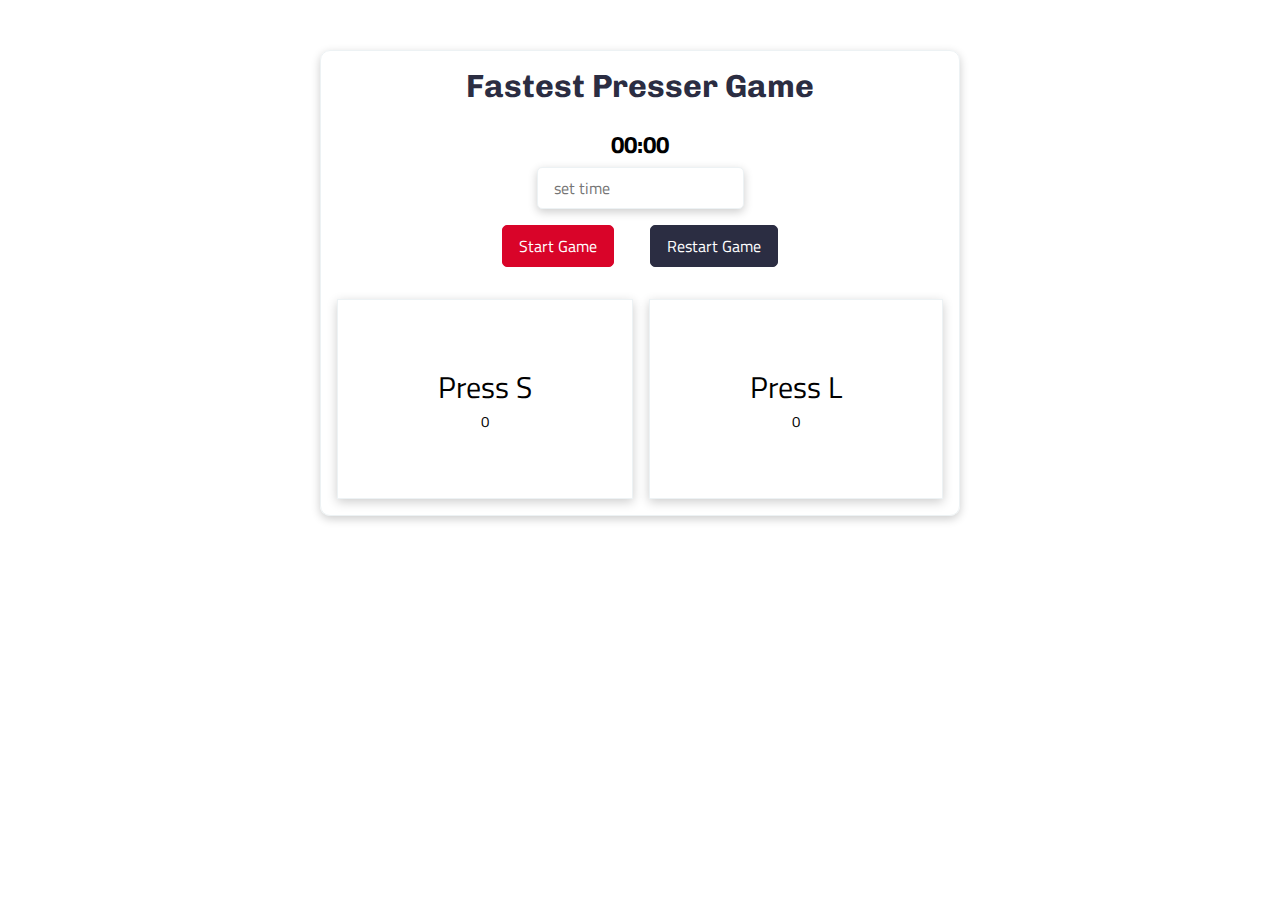
<file: challenge-fastest-presser/index.html>
<!DOCTYPE html>
<html>
  <head>
    <link
      href="https://fonts.googleapis.com/css?family=Chivo:900i|Muli|Titillium+Web"
      rel="stylesheet"
    />
    <link type="text/css" rel="stylesheet" href="style.css" />
    <title>Fastest Presser Game</title>
  </head>

  <body>
    <div class="content">
      <h1>Fastest Presser Game</h1>
      <div class="game-start">
        <div id="timer">00:00</div>
        <input id="timerSet" type="number" placeholder="set time" />
        <div>
          <button class="btn start-btn">Start Game</button>
          <button class="btn restart-btn">Restart Game</button>
        </div>
      </div>
      <div class="player player1">
        <p class="press">Press S</p>
        <p class="s-counter counter">0</p>
        <p class="winner winner1"></p>
      </div>
      <div class="player player2">
        <p class="press">Press L</p>
        <p class="l-counter counter">0</p>
        <p class="winner winner2"></p>
      </div>
    </div>
  </body>

  <script src="script.js"></script>
</html>
</file>
<file: challenge-fastest-presser/style.css>
/* Variables */
:root {
  --dark-grey: #2B2D42;
  --light-grey: #8D99AE;
  --lighter-grey: #EDF2F4;
  --dark-red: #D90429;
  --white: #FFF;
  --black: #000;
  --heading-font: 'Chivo', sans-serif;
  --body-font: 'Titillium Web', sans-serif;
}

/* Reset */
* {
  margin: 0;
  padding: 0;
  box-sizing: border-box;
  color: var(--black);
  font-family: var(--body-font);
}

body {
  background-color: white;
}



.content {
  display: grid;
  grid-template-areas: "header header"
    "start start"
    "player1 player2";
  gap: 1rem;
  width: 50%;
  margin: auto;
  margin-top: 50px;
  padding: 1em;
  border: 1px solid var(--lighter-grey);
  border-radius: 10px;
  box-shadow: 0 3px 10px rgb(0 0 0 / 0.2);
}

h1 {
  grid-area: header;
  font-family: var(--heading-font);
  color: var(--dark-grey);
  text-align: center;
}

.game-start {
  grid-area: start;
  display: flex;
  flex-direction: column;
  align-items: center;
}

#timer {
  font-size: 1.5em;
  font-weight: bold;
  padding: 0.2em;
}

#timerSet {
  font-size: 1em;
  padding: 0.5em 1em;
  border: 1px solid var(--lighter-grey);
  border-radius: 5px;
  box-shadow: 0 3px 10px rgb(0 0 0 / 0.2);
}

.btn {
  padding: 0.5em 1em;
  margin: 1rem;
  font-size: 1em;
  text-align: center;
  border: none;
  border-radius: 5px;
  color: var(--white);
}

.start-btn {
  background-color: var(--dark-red);
  border: 1px solid var(--dark-red);
}

.restart-btn {
  background-color: var(--dark-grey);
  border: 1px solid var(--dark-grey);
}

.player {
  display: flex;
  flex-direction: column;
  justify-content: center;
  height: 200px;
  border: 1px solid var(--lighter-grey);
  box-shadow: 0 3px 10px rgb(0 0 0 / 0.2);
}

.player1 {
  grid-area: player1;
}

.player2 {
  grid-area: player2;
}

.press {
  font-size: 30px;
  text-align: center;
}

.counter {
  font-size: 15px;
  text-align: center;
}

.winner {
  font-size: 30px;
  text-align: center;
  color: var(--dark-red);
}
</file>
